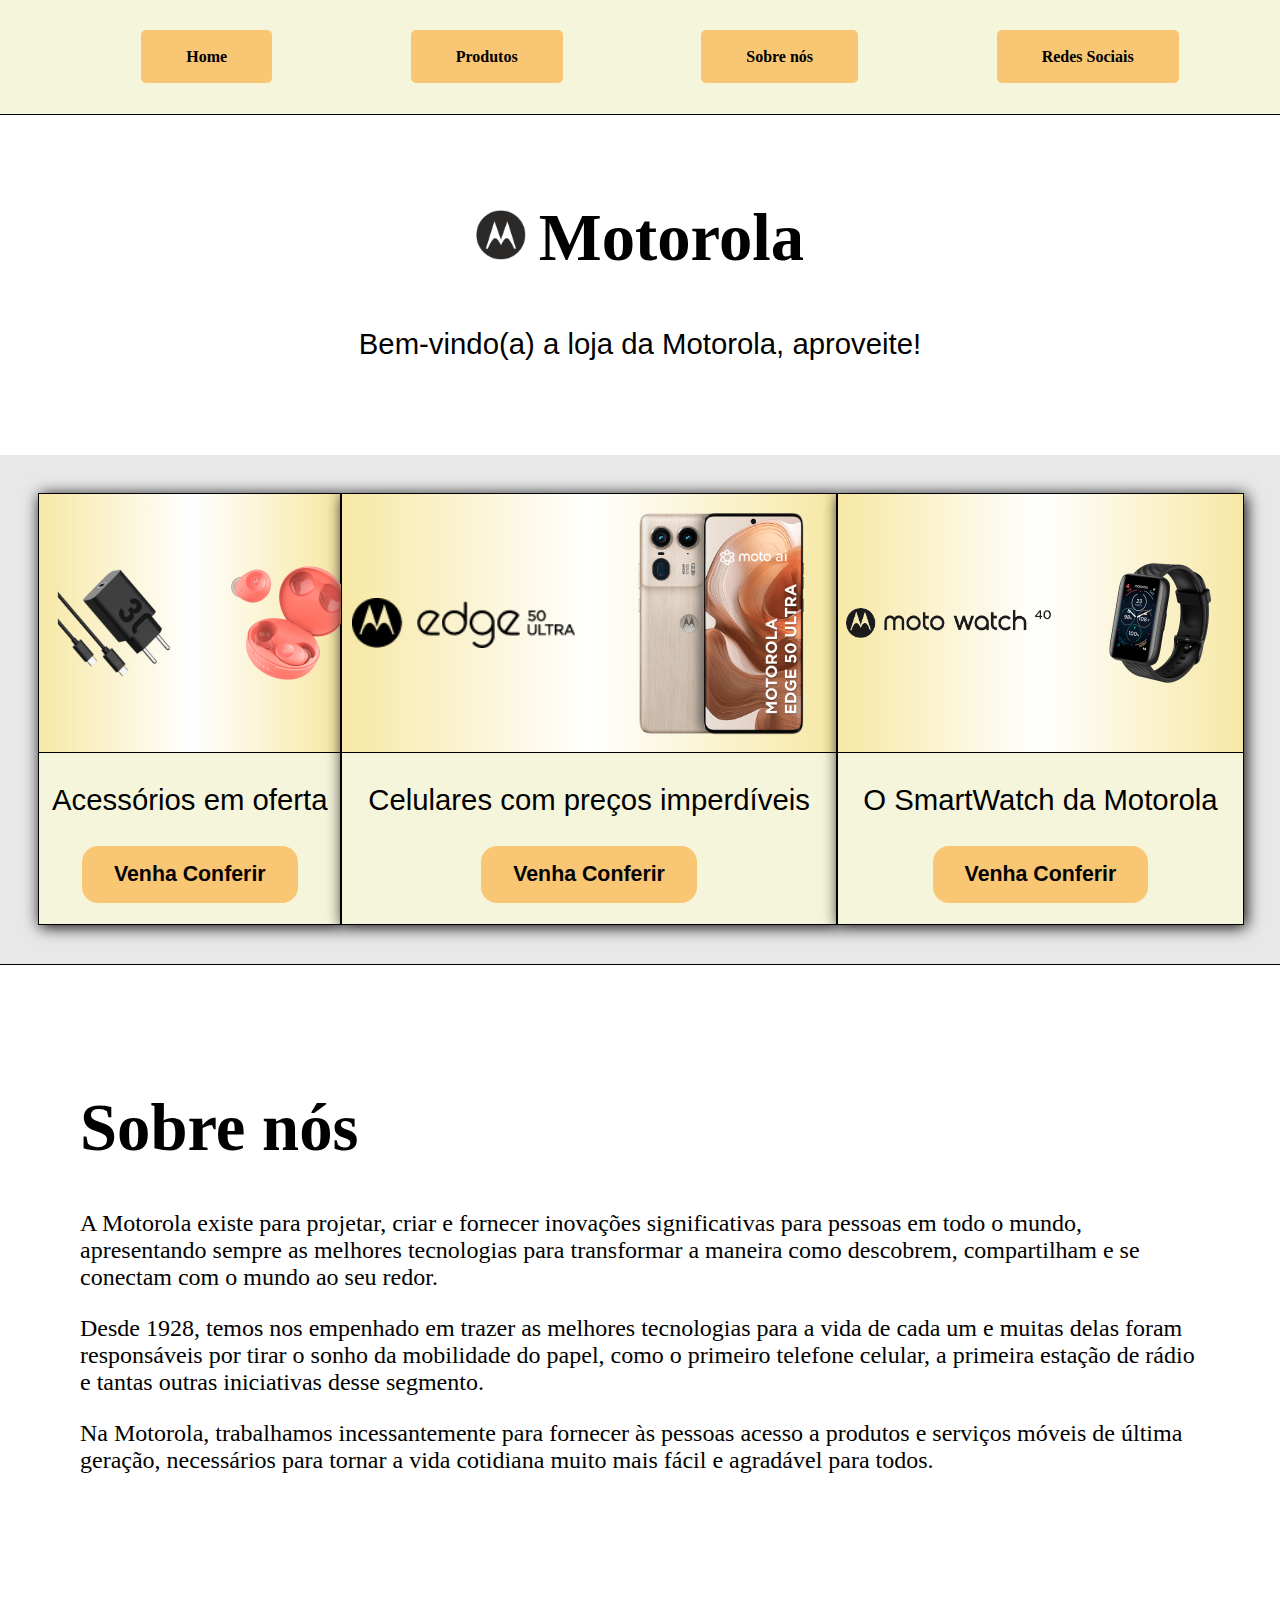
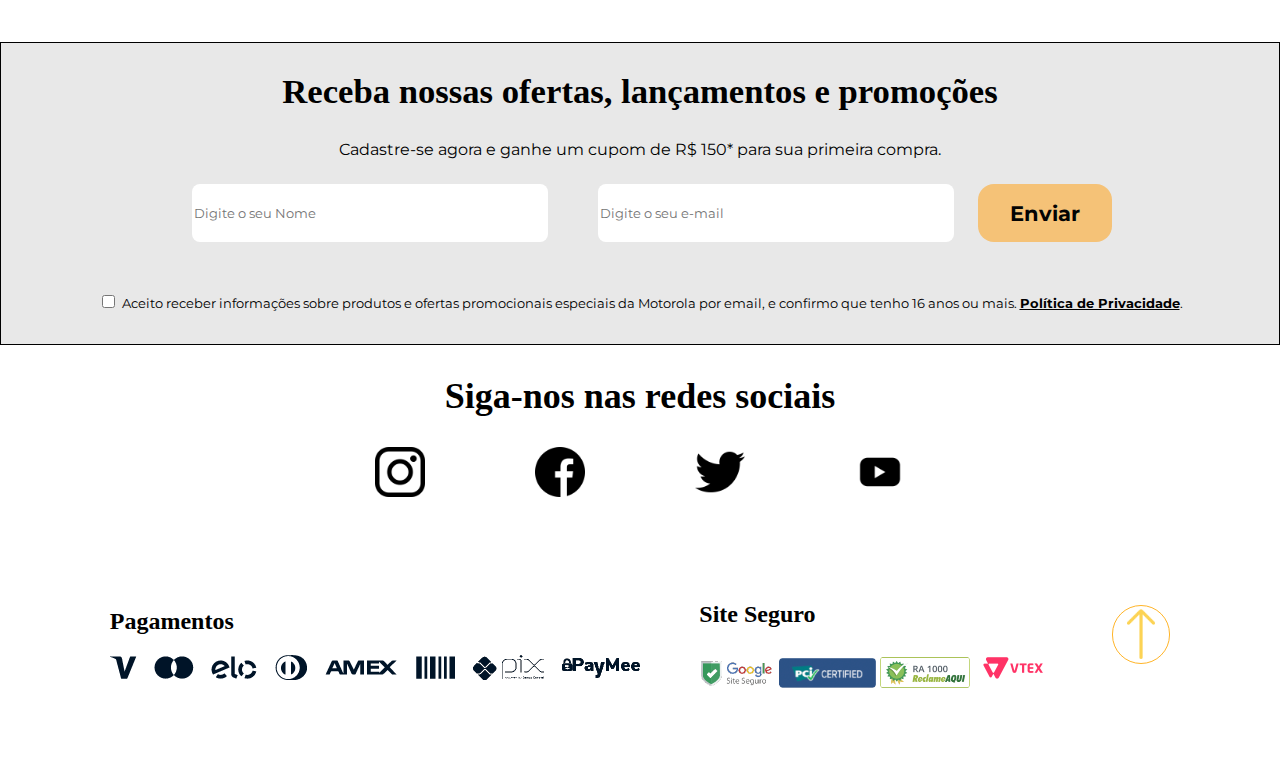
<file: index.html>
<!DOCTYPE html>
<html lang="en">
<head>
    <meta charset="UTF-8">
    <meta http-equiv="X-UA-Compatible" content="IE=edge">
    <meta name="viewport" content="width=device-width, initial-scale=1.0">
    <link rel="stylesheet" href="styles-vidareal.css">
    <link rel="preconnect" href="https://fonts.googleapis.com">
<link rel="preconnect" href="https://fonts.gstatic.com" crossorigin>
<link href="https://fonts.googleapis.com/css2?family=Mate+SC&display=swap" rel="stylesheet">
<link rel="preconnect" href="https://fonts.googleapis.com">
<link rel="preconnect" href="https://fonts.gstatic.com" crossorigin>
<link href="https://fonts.googleapis.com/css2?family=Montserrat:ital,wght@0,100..900;1,100..900&display=swap" rel="stylesheet">

    <title>Exemplo</title>
</head>
<body>
<header>
    <nav class="nav-main">
        <div class="itens-nav">
            <ul class="nav">
                <li><a href="">Home</a></li>
                <li><a href="#produtos">Produtos</a></li>
                <li><a href="#about">Sobre nós</a></li>
                <li><a href="#redes">Redes Sociais</a></li>
            </ul>
        </div>
    </nav>
</header>

    <div class="titulo">
        <h1><i><img src="icons8-motorola-67.png" width="50px" height="50px" alt=""></i><span>Motorola</span></h1>
        <div class="subtitulo">
            <p>Bem-vindo(a) a loja da Motorola, aproveite!</p>
        </div>
    </div>

    <section class="cards" id="produtos">
        <div class="card-acessorios">
            <div class="img-acessorios">
                <img src="acessorio1.png" width="auto" height="150px" alt="">
                <img src="acessorio2.png" width="200px" height="200px" alt="">
            </div>
            <div class="txt-cel">
                <p>Acessórios em oferta</p>
            </div>
            <div class="conferir">
                <button class="btn-conferir">
                    Venha Conferir
                </button>
            </div>
        </div>


        <div class="card-cel">
            <div class="img-cel">
                <img src="moto50.png" alt="" width="auto" height="50px" >
                <img src="imagem-cel.png" width="270px" height="270px" alt="">
            </div>
            <div class="txt-cel">
                <p>Celulares com preços imperdíveis</p>
            </div>
            <div class="conferir">
                <button class="btn-conferir">
                    Venha Conferir
                </button>
            </div>
        </div>
        
        
        <div class="card-motowatch">
            <div class="img-motowatch">
                <img src="nomewatch.png" width="auto" height="30px" alt="">
                <img src="motowatch.png" width="200px" height="200px" alt="">
            </div>
            <div class="txt-cel">
                <p>O SmartWatch da Motorola</p>
            </div>
            <div class="conferir">
                <button class="btn-conferir">
                    Venha Conferir
                </button>
            </div>
        </div>
    </section>
    <section class="about" id="about">
        <div class="aboutus">
            <h1>Sobre nós</h1>
            <div class="txtabout">
             <p>
                A Motorola existe para projetar, criar e fornecer inovações significativas para pessoas em todo o mundo, apresentando sempre as melhores tecnologias para transformar a maneira como descobrem, compartilham e se conectam com o mundo ao seu redor.
             </p>    
             <p>
                Desde 1928, temos nos empenhado em trazer as melhores tecnologias para a vida de cada um e muitas delas foram responsáveis por tirar o sonho da mobilidade do papel, como o primeiro telefone celular, a primeira estação de rádio e tantas outras iniciativas desse segmento.
              </p>
              <p>    
                Na Motorola, trabalhamos incessantemente para fornecer às pessoas acesso a produtos e serviços móveis de última geração, necessários para tornar a vida cotidiana muito mais fácil e agradável para todos.
              </p>
          </div>
        </div>
    </section>
    <section class="email">
        <div class="txtemail">
            <h2>
                Receba nossas ofertas, lançamentos e promoções
            </h2>
            <span>
                Cadastre-se agora e ganhe um cupom de R$ 150* para sua primeira compra.
            </span>
        </div>
        <div class="inputsemail">
            <input type="text" placeholder="Digite o seu Nome" class="input">
            <input type="email" placeholder="Digite o seu e-mail" class="input">
            <button type="submit" class="btn-conferir" onclick="email()" style="font-family: Montserrat;">Enviar</button>
        </div>
        <div class="boxpromo">
            <input type="checkbox" name="check" class="checkbox">
            <label for="check"  class="check" >Aceito receber informações sobre produtos e ofertas promocionais especiais da Motorola por email, e confirmo que tenho 16 anos ou mais. <a href="#" style="font-weight: bold; color: black;"> Política de Privacidade</a>.</label>
        </div>
    </section>
    <section class="redessociais" >
        <div class="txtredes" id="redes">
            <h2>Siga-nos nas redes sociais</h2>
        </div>
        <div class="redes">
           <a href="https://www.instagram.com/motorolabr/" target="_blank"> <i><img src="logotipo-do-instagram.png" width="50px" height="50px" alt=""></i></a>
           <a href="https://www.facebook.com/MotoBRA/" target="_blank"> <i><img src="facebook.png" width="50px" height="50px" alt=""></i></a>
           <a href="https://twitter.com/MotorolaBR" target="_blank"> <i><img src="twitter.png" width="50px" height="50px" alt=""></i></a>
           <a href="https://www.youtube.com/MotoBRA" target="_blank"> <i><img src="youtube.png" width="50px" height="50px" alt=""></i></a>
        </div>
    </section>
    
    <section class="rodape">
        <div class="pagamentos">
            <h2>Pagamentos</h2>
            <i><img src="pix.png" alt=""></i>
        </div>
        <div class="seguro">
            <h2>Site Seguro</h2>
            <a href=""><i><img src="google-certificateN.png" alt=""></i></a>
            <a href=""><i><img src="pci-certificateN.png" alt=""></i></a>
            <a href=""><i><img src="ra-certificateN.png" alt=""></i></a>
            <a href=""><i><img src="vtex-certificateN.png" alt=""></i></a>
        </div>

            <a href="#"><i class="iconehome"><img src="seta.png" width="50px" height="50px"  alt=""></i></a>
    </section>
    <div class="vazia"></div>
</body>
<script>
    function email(){
        alert("Enviado com Sucesso!");
        
    }
</script>

</html>
</file>
<file: styles-vidareal.css>
.mate-sc-regular {
    font-family: "Mate SC", serif;
    font-weight: 400;
    font-style: normal;
  }

  html{
      scroll-behavior: smooth;
      
  }

  body{
      margin: 0;
      padding: 0;
      
  }


.nav-main{
    border-bottom: solid 1px black;
    height: auto;
    padding: 2rem;
    margin-top: 0;
    background-color: beige;
}


.itens-nav ul{
    display: flex;
    flex-direction: row;
    justify-content: space-around;
    list-style: none;
}

.itens-nav ul li a{
    text-decoration: none;
    border-radius: 5px;
    border: solid 1px black;
    padding-top: 2vh;
    padding-bottom: 2vh;
    padding-inline: 5vh;
    background-color: rgba(250, 177, 67, 0.685);
    color: rgb(0, 0, 0);
    transition: 0.3s;
    border: none;
    font-weight: bold;
}
.itens-nav a:hover{
    background-color: white;
    color: rgb(243, 149, 9);
    
}

.itens-nav{
    margin-top: 0;
    
}

.titulo{
    display: flex;
    flex-direction: column;
    text-align: center;
    margin-top: 5%;
    justify-content:center;
}

.titulo h1 span{
    padding-top:5%;
    font-family: Mate SC regular;
    font-size: 50pt;
}

.titulo h1 i{
    margin-right: 1%;
    
}

.subtitulo{
    text-align: center;
    font-size: 22pt;
    font-family: 'Franklin Gothic Medium', 'Arial Narrow', Arial, sans-serif;
}

.cards{
    display: flex;
    flex-direction: row;
    justify-content: space-between;
    margin-top: 5%;
    padding: 3%;
    background-color: rgba(221, 220, 220, 0.664);
    border-bottom: 1px solid black;
    
}

.card-acessorios{
    border: 1px solid black;
    width: 25%;
    height: auto;
    box-shadow: 2px 2px 15px black;
    background-color: beige;
}

.card-cel{
    border: 1px solid black;
    width: auto;
    height: auto;
    box-shadow: 2px 2px 15px black;
    background-color: beige;
}

.card-motowatch{
    border: 1px solid black;
    width: auto;
    height: auto;
    box-shadow: 2px 2px 15px black;
    background-color: beige;
}
.card-cel img{
    margin-left: 2%;
}

.img-cel{
    border-bottom: 1px solid black;
    display: flex;
    align-items:  center;   
    background-image: linear-gradient(to right, rgb(247, 232, 165), white, rgb(247, 232, 165));
    width: 100%;
    transition: 0.3s ease;
    height: 60%;
}
.img-cel:hover{
    transform: scale(1.2);
    border-radius: 2rem;
}

.card-cel p{
    font-family: 'Franklin Gothic Medium', 'Arial Narrow', Arial, sans-serif;
    font-size: 22pt;
    text-align: center;
}

.conferir{
    justify-content: center;
    text-align: center;
}

.btn-conferir{
    padding-inline:2rem;
    padding-top: 1rem;
    padding-bottom: 1rem;
    margin-bottom: 2%;
    background-color: rgba(250, 177, 67, 0.685);
    transition: 0.3s ease;
    cursor: pointer;
    font-size: 16pt;
    font-weight: bold;
    color: rgb(3, 3, 3);
    border: none;
    border-radius: 1rem;
}

.btn-conferir:hover{
    background-color: white;
    color: rgb(243, 149, 9);
    
    box-shadow: 1px 1px 9px ;
}



.img-acessorios{
    border-bottom: 1px solid black;
    display: flex;
    align-items:  center;   
    background-image: linear-gradient(to right, rgb(247, 232, 165), white, rgb(247, 232, 165));
    width: 100%;
    transition: 0.3s ease;
    height: 60%
}
.img-acessorios:hover{
    transform: scale(1.2);
    border-radius: 2rem;
}

.card-acessorios p{
    font-family: 'Franklin Gothic Medium', 'Arial Narrow', Arial, sans-serif;
    font-size: 22pt;
    text-align: center;
}

.img-motowatch{
    border-bottom: 1px solid black;
    display: flex;
    align-items:  center;   
    background-image: linear-gradient(to right, rgb(247, 232, 165), white, rgb(247, 232, 165));
    width: 100%;
    transition: 0.3s ease;
    height: 60%;
    
    
}
.img-motowatch:hover{
    transform: scale(1.2);
    border-radius: 2rem;
}

.card-motowatch img{
    margin-left: 2%;
}

.card-motowatch p{
    font-family: 'Franklin Gothic Medium', 'Arial Narrow', Arial, sans-serif;
    font-size: 22pt;
    text-align: center;
}

.about{
    padding: 5rem;
    
}
.aboutus h1{
    text-align: start;
    font-size: 50pt;
    font-family: Mate SC regular;
}
.txtabout{
    font-size: 18pt;
}

.email{
    margin-top: 5%;
    text-align: center;
    border: 1px solid black;
    padding-bottom: 2rem;
    background-color: rgba(221, 220, 220, 0.664);
    height: auto;
}
.email h2{
    font-size: 26pt;
    font-family: Mate SC regular;
}
.email span{
    font-family: Montserrat;
    
}
.inputsemail{
    display: flex;
    justify-content: center;
    margin: 2%;
}

.input{
    width: 22rem;
    height: 3.5rem;
    border-radius: 0.5rem;
    border: none;
    margin-inline: 2%;
    font-family: Montserrat;
}
.check{
    font-family:Montserrat ;
    font-size: 10pt;
}
.btn-conferir:active{
    background-color: rgba(255, 166, 0, 0.842);
    color: white;
}    

.txtredes{
    text-align: center;
    font-family: Mate SC regular;
    font-size: 18pt;
}

.redes{
    width: 50%;
    display: flex;
    justify-content: space-around;
    align-items: center;
    margin-left: 25%;
}

.rodape{
    display: flex;
    justify-content: space-around;
    padding: 5rem;
    align-items: center;
}

.pagamentos{
    font-family: Mate SC regular;
}
.seguro{
    font-family: Mate SC regular;
}

.iconehome img{
    border: 1px solid rgba(255, 166, 0, 0.842);
    border-radius: 2rem;
    transition: 0.3s ease;
    padding: 0.2rem;
}
.iconehome img:hover{
    transform: scale(1.5);
    
}
.vazia{
    display: none;
}

@media (max-width: 600px){
    html{
        width: 100%;
    }
    header{
        width: 100%;
    };
    .nav-main{
        width: 100%;
        padding: 0;
    }
    .itens-nav ul{
        display: grid;
        grid-template-columns: 1fr 1fr;
        grid-template-rows: 1fr 1fr;
        width: 80%;
        
    }
    .itens-nav ul li{
        margin: 0.5rem;
        margin-top: 0.7rem;
        
    }

    .itens-nav ul li a{
        padding-top: 0.5rem;
        padding-bottom: 0.5rem;
        padding-inline: 1.5vh;
        font-size: 12pt;
        
    }

    .subtitulo{
        font-size: 18pt;
    }

    .cards{
        flex-direction: column;
    }
    .card-acessorios{
        width: 100%;
        box-shadow: none;
        margin-bottom: 2%;
    }
    .card-cel{
        box-shadow:none;
        margin-bottom: 2%;
    }
    .img-cel{
        flex-direction: column;
    }
    .img-cel img{
        width: auto;
        margin-top: 4%;
        transition: 0.3s ease;
    }
    .img-cel:hover{
        transform: none;
        border-radius: 0;
    }
    .img-cel img:hover{
        transform: scale(1.25);
    }
    .img-acessorios{
        justify-content: center;
    }
    .img-acessorios img{
        transition: 0.3s ease;
    }
    .img-acessorios:hover{
        transform: none;
        border-radius: 0;
    }
    .img-acessorios img:hover{
        transform: scale(1.25);
    }
    .card-motowatch{
        justify-content: center;
        box-shadow: none;
        margin-bottom: 2%;
    }
    .img-motowatch{
        flex-direction: column;
    }
    .img-motowatch:hover{
        transform: none;
        border-radius: 0;
    }
    .img-motowatch img:hover{
        transform: scale(1.25);
    }
    .img-motowatch img{
        width: auto;
        transition: 0.3s ease;
        margin-top: 4% ;
    }
    .txtemail span{
        margin-inline: 2%;
        margin-bottom: 2%;
        
    }
    .inputsemail{
        flex-direction: column;
        justify-content: center;
    }
    .inputsemail button{
        width: 50%;
        margin-left: 25%;
        margin-top: 5%;
    }
    .email{
        border: none;
    }
    .input{
        width: auto;
        margin-bottom: 1%;
    }
    .rodape{
        display: none;
    }
    .redes{
        margin-bottom: 5rem;
    }
    .vazia{
        display: block;
        padding: 2rem;
    }
}
</file>
